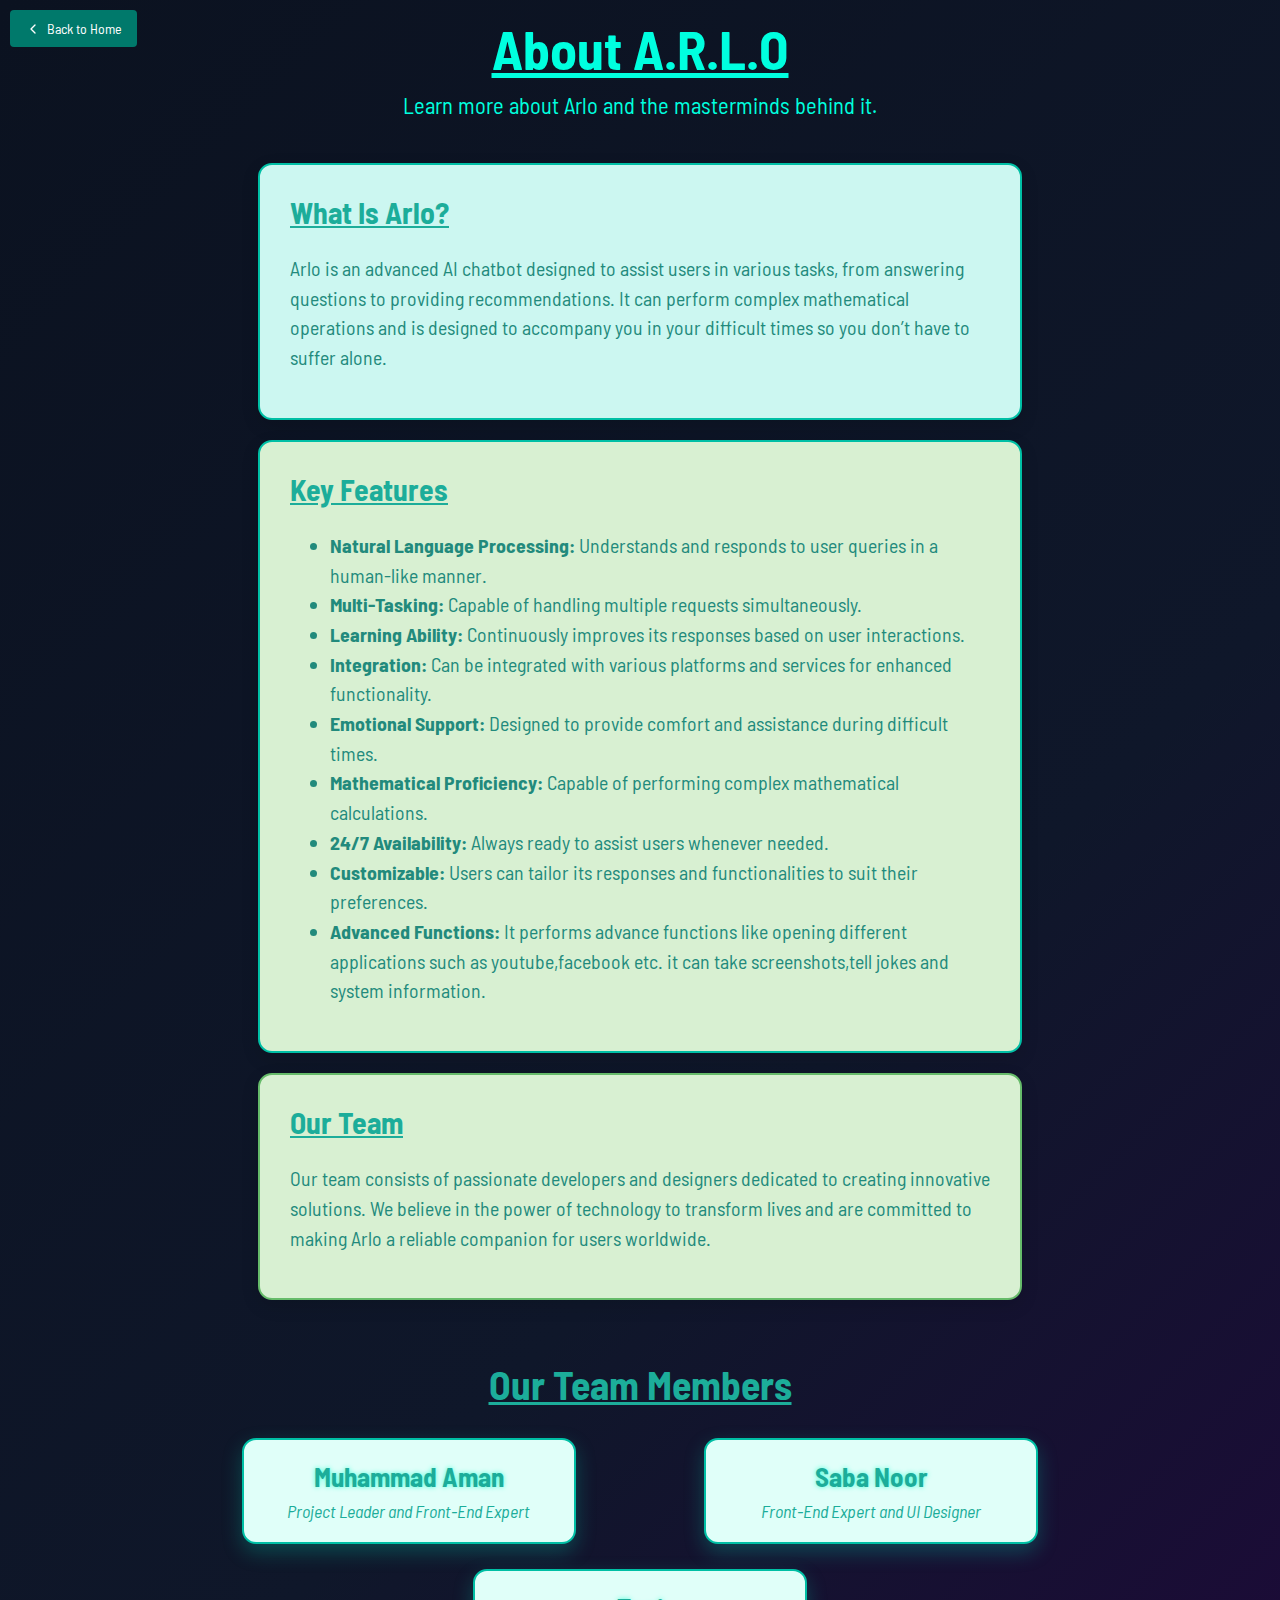
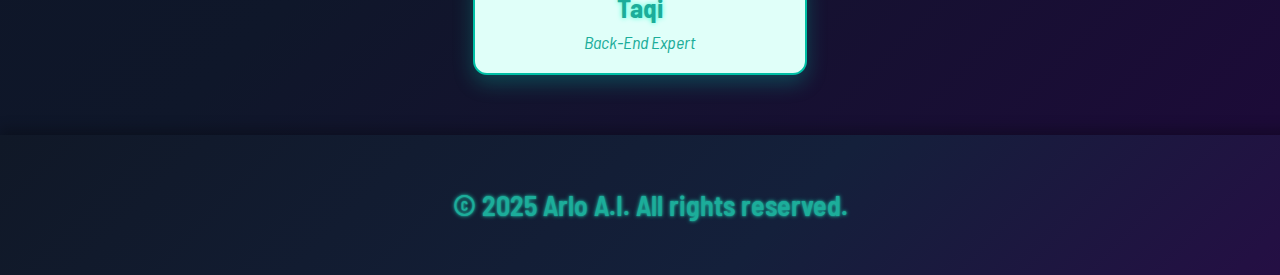
<file: arlo-main/oldultron/templates/about.html>
<!DOCTYPE html>
<html lang="en">
<head>
  <meta charset="UTF-8" />
  <meta name="viewport" content="width=device-width, initial-scale=1" />
  <title>About Page</title>

  <!-- Fonts and Icons -->
  <link href="https://fonts.googleapis.com/css2?family=Barlow+Semi+Condensed:wght@400;500;600;700&display=swap" rel="stylesheet">
  <link rel="stylesheet" href="https://cdnjs.cloudflare.com/ajax/libs/font-awesome/6.4.0/css/all.min.css">

  <style>
    body {
      font-family: 'Barlow Semi Condensed', sans-serif;
      background: linear-gradient(135deg, #0b1220 0%, #0f172a 60%, #1e093a 100%);
      margin: 0;
      color: #222;
      font-size: 1.125em;
    }

    /* Title */
    .title {
      text-align: center;
      color: #00ffdf;
      font-size: 3em;
      margin-top: 16px;
      margin-bottom: 8px;
      font-weight: 700;
    }

    /* Subtitle */
    .para {
      text-align: center;
      font-size: 1.25em;
      color: #00ffdf;
      margin: 0 auto 40px;
      max-width: 650px;
      line-height: 1.5;
    }

    /* General Section Styling */
    section {
      max-width: 700px;
      margin: 20px auto;
      padding: 25px 30px;
      border-radius: 14px;
      box-shadow: 0 6px 18px rgba(0, 0, 0, 0.12);
      font-size: 1.1em;
      line-height: 1.5;
      color: #228a7c;
    }

    .container1 {
      background: #ccf7f1;
      border: 2px solid #00bfa5;
    }

    .container2 {
      background: #d8f0d2;
      border: 2px solid #00bfa5;
    }

    .container3 {
      background: #d8f0d2;
      border: 2px solid #66bb6a;
    }

    /* Section Headings */
    .section-heading {
      margin-top: 0;
      margin-bottom: 12px;
      color: #1cad9a;
      font-weight: 700;
      text-decoration: underline;
    }

    /* Team Title */
    .team-title {
      text-align: center;
      margin-top: 60px;
      margin-bottom: 30px;
      color: #1cad9a;
      font-size: 2.2em;
      text-decoration: underline;
      font-weight: 700;
    }

    /* Team Members Flex */
    .team {
      display: flex;
      justify-content: space-around;
      max-width: 900px;
      margin: 0 auto 60px;
      gap: 25px;
      flex-wrap: wrap;
      padding: 0 15px;
    }

    .member {
      background: #e0fff9;
      border-radius: 14px;
      box-shadow: 0 8px 20px rgba(0, 191, 165, 0.3);
      padding: 20px 25px;
      width: 280px;
      text-align: center;
      transition: transform 0.3s ease, box-shadow 0.3s ease;
      color: #1cad9a;
      cursor: default;
      border: 2px solid #00bfa5;
    }

    .member:hover {
      transform: translateY(-8px);
      box-shadow: 0 15px 35px rgba(0, 191, 165, 0.5);
    }

    .member h3 {
      margin-top: 0;
      margin-bottom: 8px;
      font-size: 1.5em;
      font-weight: 700;
      text-shadow: 0 0 5px #00ffccaa;
      color: #1cad9a;
    }

    .member p {
      font-size: 1em;
      margin: 0;
      font-style: italic;
    }

    /* Button */
    .button {
      position: absolute;
      top: 10px;
      left: 10px;
      padding: 10px 15px;
      background-color: #00796b;
      color: white;
      border: none;
      border-radius: 4px;
      cursor: pointer;
      font-size: 14px;
      display: flex;
      align-items: center;
      text-decoration: none;
    }

    .button svg {
      margin-right: 6px;
    }

    /* Footer */
    footer {
      text-align: center;
      padding: 25px 10px;
      background: linear-gradient(135deg, #101827 0%, #14203b 60%, #250e44 100%);
      color: #b2dfdb;
      font-weight: 600;
      box-shadow: 0 -6px 12px rgba(0, 0, 0, 0.25);
      width: 100%;
      margin-top: 40px;
    }

    /* Responsive */
    @media (max-width: 960px) {
      .team {
        justify-content: center;
      }
      .member {
        width: 90%;
        max-width: 350px;
      }
    }
    .glow{
      color: #1cad9a ;
      
      
          text-shadow:
        0 0 2px #1cad9a,
        0 0 4px #1cad9a;
        font-size: 28px;
    }
  </style>
</head>

<body>
  <h1 class="title"><u>About A.R.L.O</u></h1>
  <p class="para">Learn more about Arlo and the masterminds behind it.</p>

  <!-- Back to Home Button -->
  <a href="index.html" class="button">
    <svg width="16" height="16" viewBox="0 0 24 24" fill="none"
         xmlns="http://www.w3.org/2000/svg">
      <path d="M15 18L9 12L15 6" stroke="white" stroke-width="2"
            stroke-linecap="round" stroke-linejoin="round"/>
    </svg>
    Back to Home
  </a>

  <!-- Sections -->
  <section class="container1">
    <h2 class="section-heading">What Is Arlo?</h2>
    <p>
      Arlo is an advanced AI chatbot designed to assist users in various tasks,
      from answering questions to providing recommendations. It can perform complex
      mathematical operations and is designed to accompany you in your difficult times
      so you don’t have to suffer alone.
    </p>
  </section>

  <section class="container2">
    <h2 class="section-heading">Key Features</h2>
    <ul>
      <li><b>Natural Language Processing:</b> Understands and responds to user queries in a human-like manner.</li>
      <li><b>Multi-Tasking:</b> Capable of handling multiple requests simultaneously.</li>
      <li><b>Learning Ability:</b> Continuously improves its responses based on user interactions.</li>
      <li><b>Integration:</b> Can be integrated with various platforms and services for enhanced functionality.</li>
      <li><b>Emotional Support:</b> Designed to provide comfort and assistance during difficult times.</li>
      <li><b>Mathematical Proficiency:</b> Capable of performing complex mathematical calculations.</li>
      <li><b>24/7 Availability:</b> Always ready to assist users whenever needed.</li>
      <li><b>Customizable:</b> Users can tailor its responses and functionalities to suit their preferences.</li>
      <li><b>Advanced Functions:</b> It performs advance functions like opening different applications such as youtube,facebook etc. it can take screenshots,tell jokes and system information.</li>
    </ul>
  </section>

  <section class="container3">
    <h2 class="section-heading">Our Team</h2>
    <p>
      Our team consists of passionate developers and designers dedicated to creating innovative solutions.
      We believe in the power of technology to transform lives and are committed to making Arlo a reliable companion for users worldwide.
    </p>
  </section>

  <!-- Team Members -->
  <div class="team-title">Our Team Members</div>

  <div class="team">
    <div class="member">
      <h3>Muhammad Aman</h3>
      <p>Project Leader and Front-End Expert</p>
    </div>
    <div class="member">
      <h3>Saba Noor</h3>
      <p>Front-End Expert and UI Designer</p>
    </div>
    <div class="member">
      <h3>Taqi</h3>
      <p>Back-End Expert</p>
    </div>
  </div>

  <!-- Footer -->
  <footer>
    <p class="glow">&copy; 2025 Arlo A.I. All rights reserved.</p>
  </footer>
</body>
</html>
</file>
